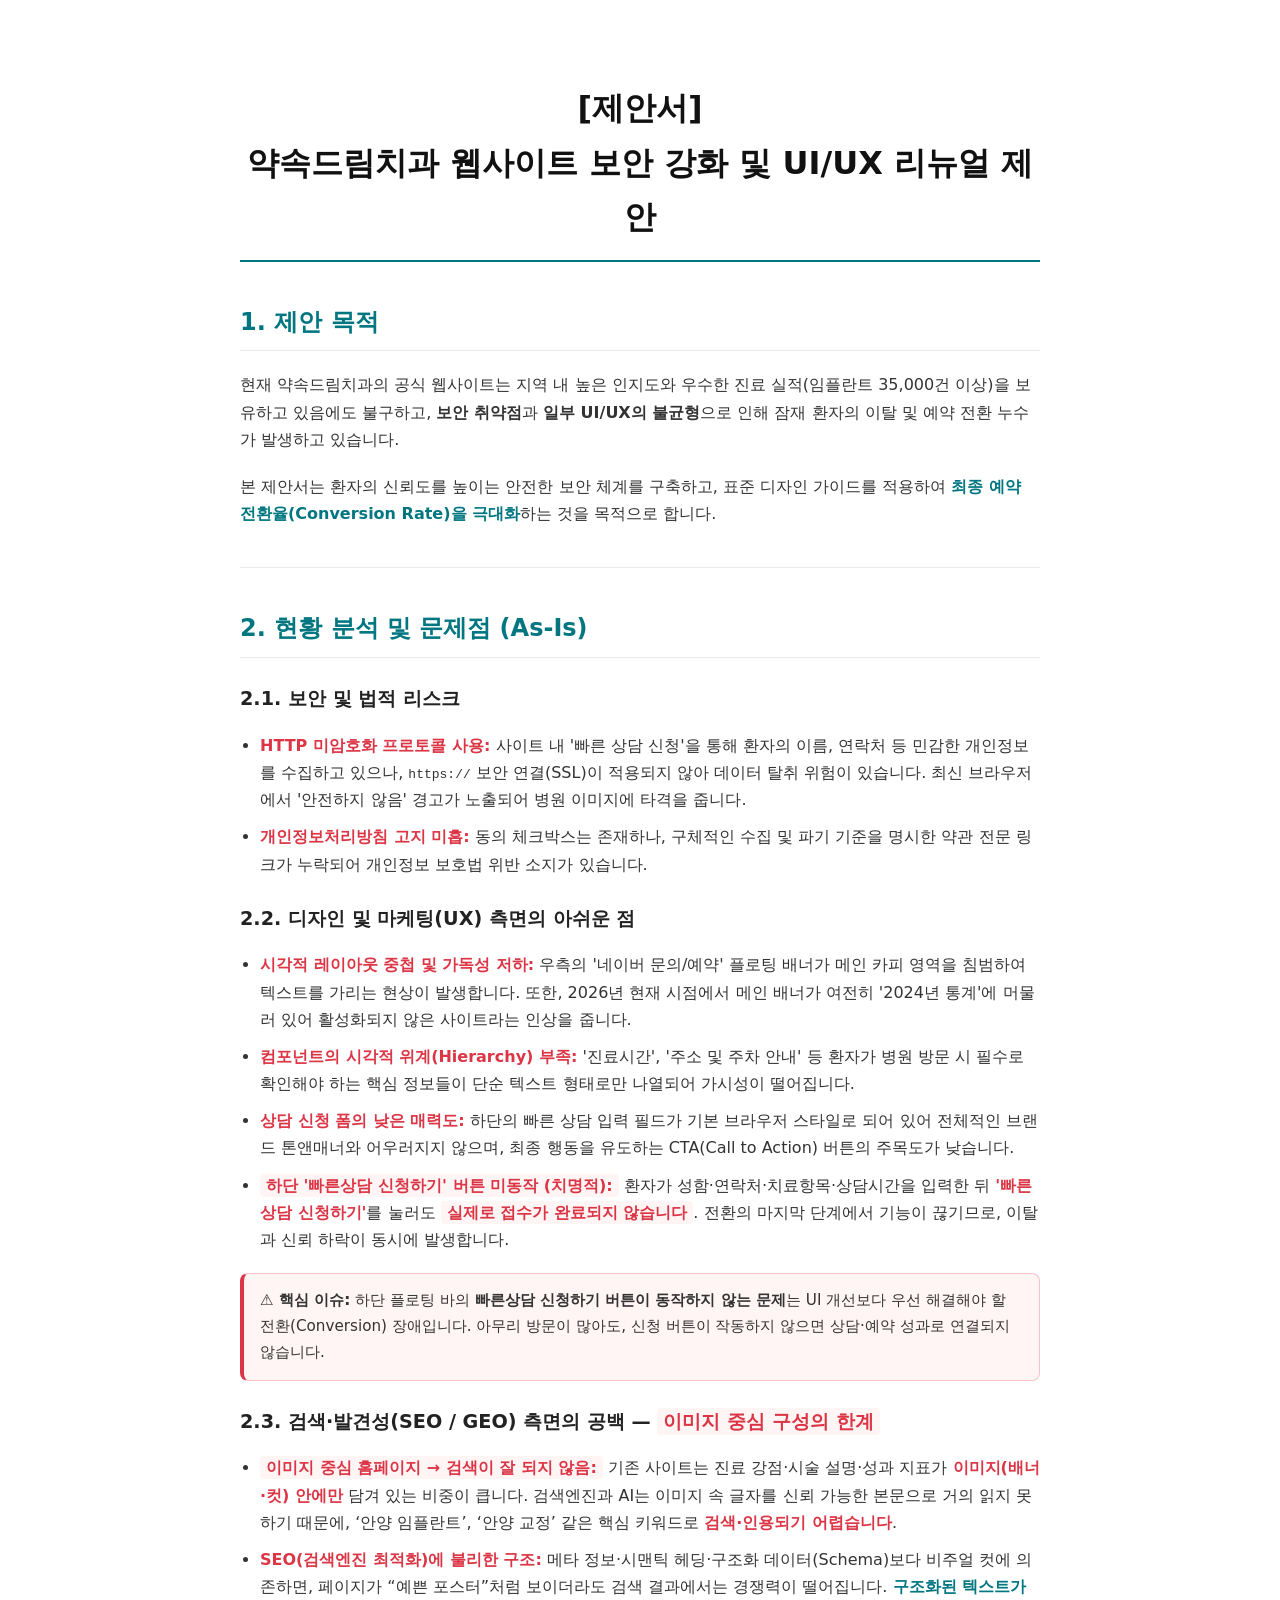
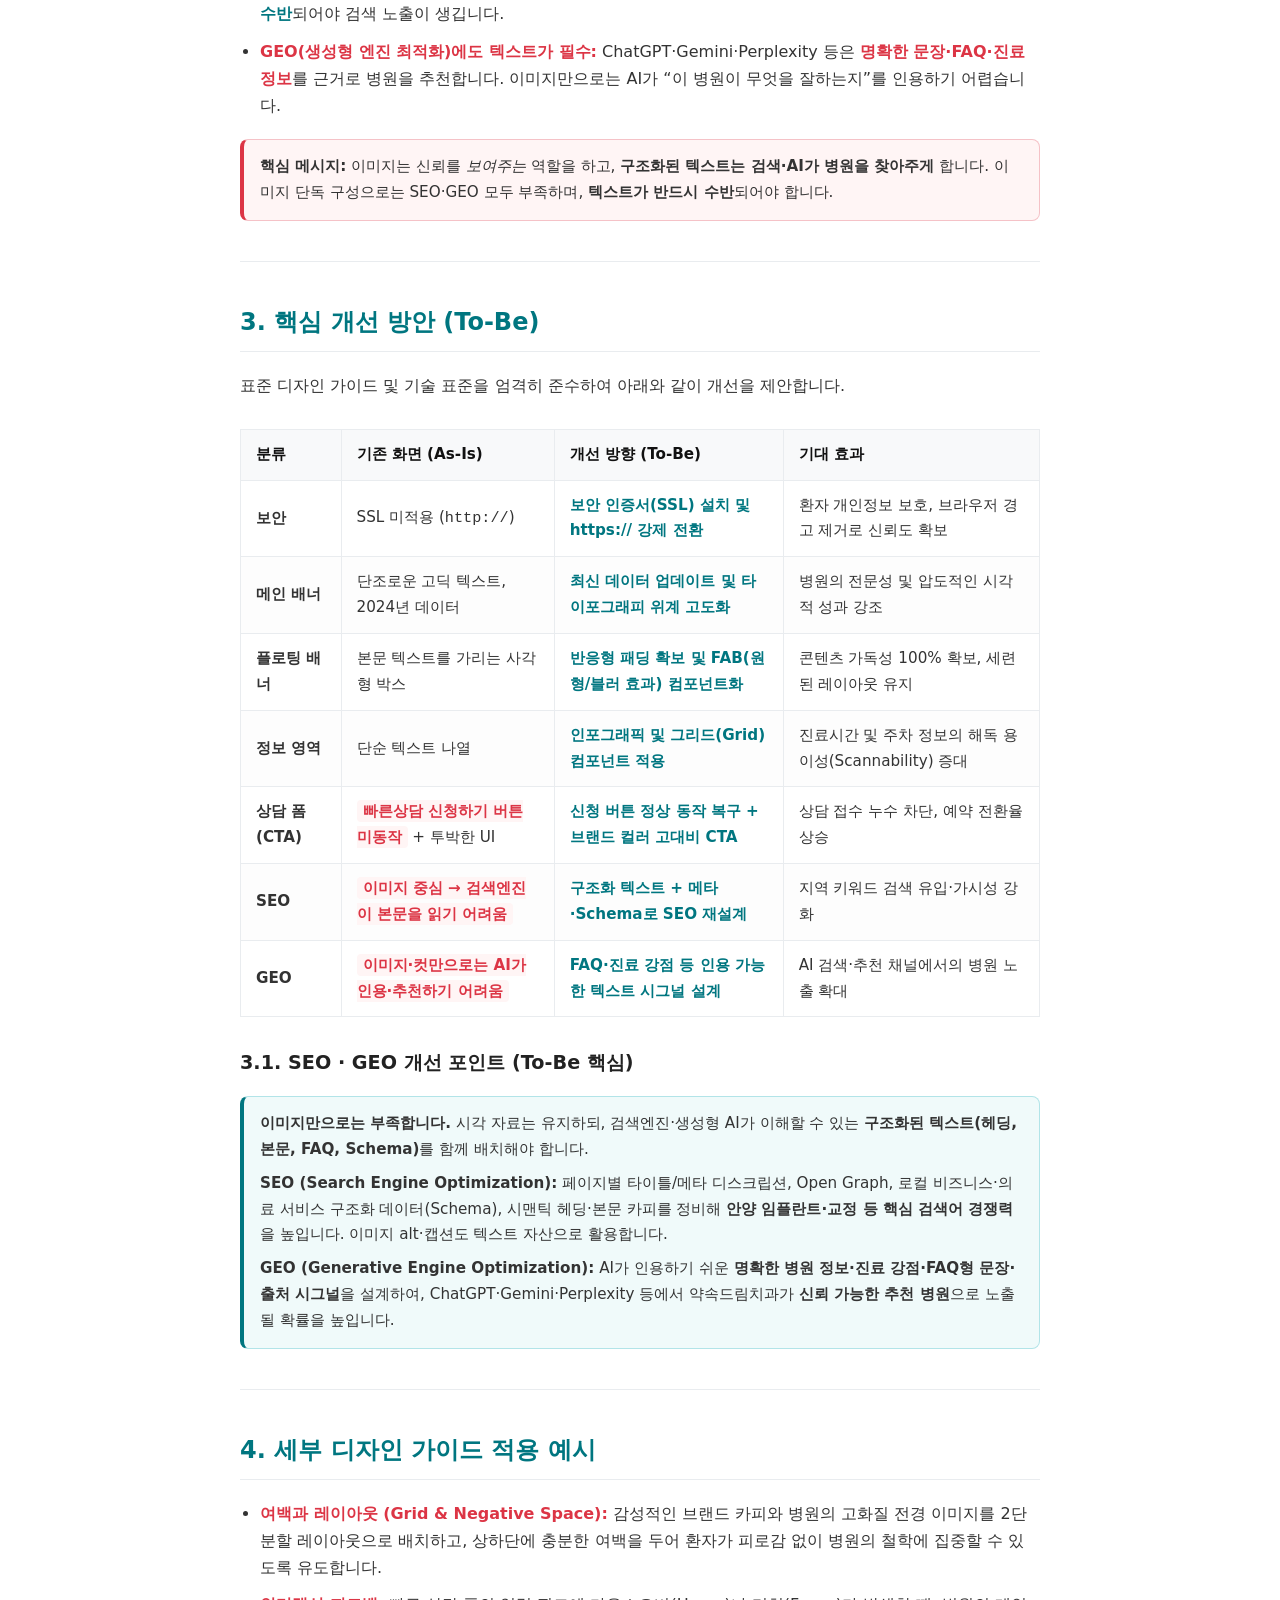
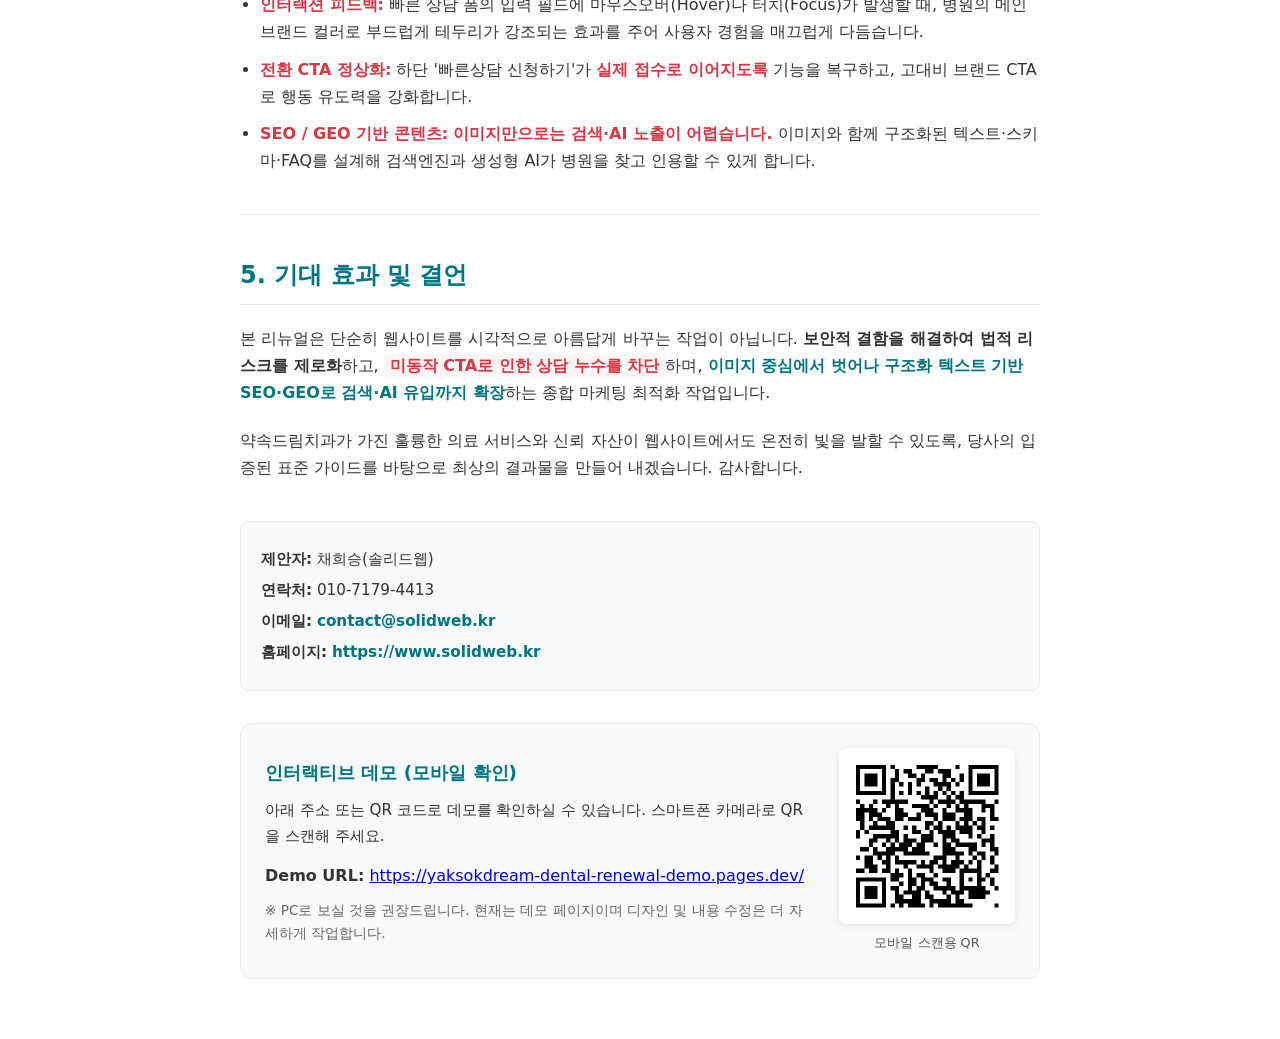
<file: public/proposal-original.html>
<!DOCTYPE html>
<html lang="ko">
<head>
    <meta charset="UTF-8">
    <meta name="viewport" content="width=device-width, initial-scale=1.0">
    <title>[제안서] 약속드림치과 웹사이트 보안 강화 및 UI/UX 리뉴얼 제안</title>
    <style>
        :root {
            --primary-color: #007680; /* 병원 브랜드 메인 컬러 예시 */
            --text-color: #333333;
            --bg-color: #ffffff;
            --accent-bg: #f8f9fa;
            --border-color: #e9ecef;
            --warning-color: #dc3545;
        }

        body {
            font-family: 'Pretendard', -apple-system, BlinkMacSystemFont, system-ui, Roboto, sans-serif;
            line-height: 1.7;
            color: var(--text-color);
            background-color: var(--bg-color);
            margin: 0;
            padding: 40px 20px;
        }

        .container {
            max-width: 800px;
            margin: 0 auto;
            padding: 20px;
        }

        h1 {
            font-size: 2rem;
            color: #111;
            border-bottom: 2px solid var(--primary-color);
            padding-bottom: 15px;
            margin-bottom: 40px;
            text-align: center;
        }

        h2 {
            font-size: 1.5rem;
            color: var(--primary-color);
            margin-top: 40px;
            margin-bottom: 20px;
            border-bottom: 1px solid var(--border-color);
            padding-bottom: 8px;
        }

        h3 {
            font-size: 1.2rem;
            color: #222;
            margin-top: 25px;
            margin-bottom: 15px;
        }

        p, ul, table {
            margin-bottom: 20px;
        }

        ul {
            padding-left: 20px;
        }

        li {
            margin-bottom: 10px;
        }

        li strong {
            color: var(--warning-color);
        }

        hr {
            border: 0;
            height: 1px;
            background: var(--border-color);
            margin: 40px 0;
        }

        /* 테이블 표준 가이드 스타일 */
        table {
            width: 100%;
            border-collapse: collapse;
            margin: 30px 0;
            font-size: 0.95rem;
        }

        th, td {
            border: 1px solid var(--border-color);
            padding: 12px 15px;
            text-align: left;
        }

        th {
            background-color: var(--accent-bg);
            color: #111;
            font-weight: 600;
        }

        tr:nth-child(even) {
            background-color: #fdfdfd;
        }

        /* 강조 텍스트 */
        .highlight {
            font-weight: bold;
            color: var(--primary-color);
        }

        .critical {
            font-weight: 700;
            color: var(--warning-color);
            background: #fff5f5;
            padding: 2px 6px;
            border-radius: 4px;
        }

        .callout-danger {
            background: #fff5f5;
            border: 1px solid #f5c2c7;
            border-left: 4px solid var(--warning-color);
            padding: 14px 16px;
            border-radius: 8px;
            margin: 16px 0 24px;
        }

        .callout-danger p {
            margin: 0;
            font-size: 0.95rem;
        }

        .callout-success {
            background: #f0fafa;
            border: 1px solid #b2e4e8;
            border-left: 4px solid var(--primary-color);
            padding: 14px 16px;
            border-radius: 8px;
            margin: 16px 0 24px;
        }

        .callout-success p {
            margin: 0 0 8px;
            font-size: 0.95rem;
        }

        .callout-success p:last-child {
            margin-bottom: 0;
        }

        /* 하단 정보 스타일 */
        .footer-info {
            background-color: var(--accent-bg);
            padding: 20px;
            border-radius: 8px;
            border: 1px solid var(--border-color);
            margin-top: 40px;
        }

        .footer-info p {
            margin: 5px 0;
            font-size: 0.95rem;
        }

        .footer-info a {
            color: var(--primary-color);
            text-decoration: none;
            font-weight: 600;
        }

        .footer-info a:hover {
            text-decoration: underline;
        }
    </style>
</head>
<body>

<div class="container">

    <h1>[제안서]<br>약속드림치과 웹사이트 보안 강화 및 UI/UX 리뉴얼 제안</h1>

    <h2>1. 제안 목적</h2>
    <p>현재 약속드림치과의 공식 웹사이트는 지역 내 높은 인지도와 우수한 진료 실적(임플란트 35,000건 이상)을 보유하고 있음에도 불구하고, <strong>보안 취약점</strong>과 <strong>일부 UI/UX의 불균형</strong>으로 인해 잠재 환자의 이탈 및 예약 전환 누수가 발생하고 있습니다.</p>
    <p>본 제안서는 환자의 신뢰도를 높이는 안전한 보안 체계를 구축하고, 표준 디자인 가이드를 적용하여 <span class="highlight">최종 예약 전환율(Conversion Rate)을 극대화</span>하는 것을 목적으로 합니다.</p>

    <hr>

    <h2>2. 현황 분석 및 문제점 (As-Is)</h2>

    <h3>2.1. 보안 및 법적 리스크</h3>
    <ul>
        <li><strong>HTTP 미암호화 프로토콜 사용:</strong> 사이트 내 '빠른 상담 신청'을 통해 환자의 이름, 연락처 등 민감한 개인정보를 수집하고 있으나, <code>https://</code> 보안 연결(SSL)이 적용되지 않아 데이터 탈취 위험이 있습니다. 최신 브라우저에서 '안전하지 않음' 경고가 노출되어 병원 이미지에 타격을 줍니다.</li>
        <li><strong>개인정보처리방침 고지 미흡:</strong> 동의 체크박스는 존재하나, 구체적인 수집 및 파기 기준을 명시한 약관 전문 링크가 누락되어 개인정보 보호법 위반 소지가 있습니다.</li>
    </ul>

    <h3>2.2. 디자인 및 마케팅(UX) 측면의 아쉬운 점</h3>
    <ul>
        <li><strong>시각적 레이아웃 중첩 및 가독성 저하:</strong> 우측의 '네이버 문의/예약' 플로팅 배너가 메인 카피 영역을 침범하여 텍스트를 가리는 현상이 발생합니다. 또한, 2026년 현재 시점에서 메인 배너가 여전히 '2024년 통계'에 머물러 있어 활성화되지 않은 사이트라는 인상을 줍니다.</li>
        <li><strong>컴포넌트의 시각적 위계(Hierarchy) 부족:</strong> '진료시간', '주소 및 주차 안내' 등 환자가 병원 방문 시 필수로 확인해야 하는 핵심 정보들이 단순 텍스트 형태로만 나열되어 가시성이 떨어집니다.</li>
        <li><strong>상담 신청 폼의 낮은 매력도:</strong> 하단의 빠른 상담 입력 필드가 기본 브라우저 스타일로 되어 있어 전체적인 브랜드 톤앤매너와 어우러지지 않으며, 최종 행동을 유도하는 CTA(Call to Action) 버튼의 주목도가 낮습니다.</li>
        <li><strong><span class="critical">하단 '빠른상담 신청하기' 버튼 미동작 (치명적):</span></strong> 환자가 성함·연락처·치료항목·상담시간을 입력한 뒤 <strong>'빠른상담 신청하기'</strong>를 눌러도 <span class="critical">실제로 접수가 완료되지 않습니다</span>. 전환의 마지막 단계에서 기능이 끊기므로, 이탈과 신뢰 하락이 동시에 발생합니다.</li>
    </ul>

    <div class="callout-danger">
        <p><strong>⚠ 핵심 이슈:</strong> 하단 플로팅 바의 <strong>빠른상담 신청하기 버튼이 동작하지 않는 문제</strong>는 UI 개선보다 우선 해결해야 할 전환(Conversion) 장애입니다. 아무리 방문이 많아도, 신청 버튼이 작동하지 않으면 상담·예약 성과로 연결되지 않습니다.</p>
    </div>

    <h3>2.3. 검색·발견성(SEO / GEO) 측면의 공백 — <span class="critical">이미지 중심 구성의 한계</span></h3>
    <ul>
        <li><strong><span class="critical">이미지 중심 홈페이지 → 검색이 잘 되지 않음:</span></strong> 기존 사이트는 진료 강점·시술 설명·성과 지표가 <strong>이미지(배너·컷) 안에만</strong> 담겨 있는 비중이 큽니다. 검색엔진과 AI는 이미지 속 글자를 신뢰 가능한 본문으로 거의 읽지 못하기 때문에, ‘안양 임플란트’, ‘안양 교정’ 같은 핵심 키워드로 <strong>검색·인용되기 어렵습니다</strong>.</li>
        <li><strong>SEO(검색엔진 최적화)에 불리한 구조:</strong> 메타 정보·시맨틱 헤딩·구조화 데이터(Schema)보다 비주얼 컷에 의존하면, 페이지가 “예쁜 포스터”처럼 보이더라도 검색 결과에서는 경쟁력이 떨어집니다. <span class="highlight">구조화된 텍스트가 수반</span>되어야 검색 노출이 생깁니다.</li>
        <li><strong>GEO(생성형 엔진 최적화)에도 텍스트가 필수:</strong> ChatGPT·Gemini·Perplexity 등은 <strong>명확한 문장·FAQ·진료 정보</strong>를 근거로 병원을 추천합니다. 이미지만으로는 AI가 “이 병원이 무엇을 잘하는지”를 인용하기 어렵습니다.</li>
    </ul>

    <div class="callout-danger">
        <p><strong>핵심 메시지:</strong> 이미지는 신뢰를 <em>보여주는</em> 역할을 하고, <strong>구조화된 텍스트는 검색·AI가 병원을 찾아주게</strong> 합니다. 이미지 단독 구성으로는 SEO·GEO 모두 부족하며, <strong>텍스트가 반드시 수반</strong>되어야 합니다.</p>
    </div>

    <hr>

    <h2>3. 핵심 개선 방안 (To-Be)</h2>
    <p>표준 디자인 가이드 및 기술 표준을 엄격히 준수하여 아래와 같이 개선을 제안합니다.</p>

    <table>
        <thead>
            <tr>
                <th>분류</th>
                <th>기존 화면 (As-Is)</th>
                <th>개선 방향 (To-Be)</th>
                <th>기대 효과</th>
            </tr>
        </thead>
        <tbody>
            <tr>
                <td><strong>보안</strong></td>
                <td>SSL 미적용 (<code>http://</code>)</td>
                <td><span class="highlight">보안 인증서(SSL) 설치 및 https:// 강제 전환</span></td>
                <td>환자 개인정보 보호, 브라우저 경고 제거로 신뢰도 확보</td>
            </tr>
            <tr>
                <td><strong>메인 배너</strong></td>
                <td>단조로운 고딕 텍스트, 2024년 데이터</td>
                <td><span class="highlight">최신 데이터 업데이트 및 타이포그래피 위계 고도화</span></td>
                <td>병원의 전문성 및 압도적인 시각적 성과 강조</td>
            </tr>
            <tr>
                <td><strong>플로팅 배너</strong></td>
                <td>본문 텍스트를 가리는 사각형 박스</td>
                <td><span class="highlight">반응형 패딩 확보 및 FAB(원형/블러 효과) 컴포넌트화</span></td>
                <td>콘텐츠 가독성 100% 확보, 세련된 레이아웃 유지</td>
            </tr>
            <tr>
                <td><strong>정보 영역</strong></td>
                <td>단순 텍스트 나열</td>
                <td><span class="highlight">인포그래픽 및 그리드(Grid) 컴포넌트 적용</span></td>
                <td>진료시간 및 주차 정보의 해독 용이성(Scannability) 증대</td>
            </tr>
            <tr>
                <td><strong>상담 폼 (CTA)</strong></td>
                <td><span class="critical">빠른상담 신청하기 버튼 미동작</span> + 투박한 UI</td>
                <td><span class="highlight">신청 버튼 정상 동작 복구 + 브랜드 컬러 고대비 CTA</span></td>
                <td>상담 접수 누수 차단, 예약 전환율 상승</td>
            </tr>
            <tr>
                <td><strong>SEO</strong></td>
                <td><span class="critical">이미지 중심 → 검색엔진이 본문을 읽기 어려움</span></td>
                <td><span class="highlight">구조화 텍스트 + 메타·Schema로 SEO 재설계</span></td>
                <td>지역 키워드 검색 유입·가시성 강화</td>
            </tr>
            <tr>
                <td><strong>GEO</strong></td>
                <td><span class="critical">이미지·컷만으로는 AI가 인용·추천하기 어려움</span></td>
                <td><span class="highlight">FAQ·진료 강점 등 인용 가능한 텍스트 시그널 설계</span></td>
                <td>AI 검색·추천 채널에서의 병원 노출 확대</td>
            </tr>
        </tbody>
    </table>

    <h3>3.1. SEO · GEO 개선 포인트 (To-Be 핵심)</h3>
    <div class="callout-success">
        <p><strong>이미지만으로는 부족합니다.</strong> 시각 자료는 유지하되, 검색엔진·생성형 AI가 이해할 수 있는 <strong>구조화된 텍스트(헤딩, 본문, FAQ, Schema)</strong>를 함께 배치해야 합니다.</p>
        <p><strong>SEO (Search Engine Optimization):</strong> 페이지별 타이틀/메타 디스크립션, Open Graph, 로컬 비즈니스·의료 서비스 구조화 데이터(Schema), 시맨틱 헤딩·본문 카피를 정비해 <strong>안양 임플란트·교정 등 핵심 검색어 경쟁력</strong>을 높입니다. 이미지 alt·캡션도 텍스트 자산으로 활용합니다.</p>
        <p><strong>GEO (Generative Engine Optimization):</strong> AI가 인용하기 쉬운 <strong>명확한 병원 정보·진료 강점·FAQ형 문장·출처 시그널</strong>을 설계하여, ChatGPT·Gemini·Perplexity 등에서 약속드림치과가 <strong>신뢰 가능한 추천 병원</strong>으로 노출될 확률을 높입니다.</p>
    </div>

    <hr>

    <h2>4. 세부 디자인 가이드 적용 예시</h2>
    <ul>
        <li><strong>여백과 레이아웃 (Grid & Negative Space):</strong> 감성적인 브랜드 카피와 병원의 고화질 전경 이미지를 2단 분할 레이아웃으로 배치하고, 상하단에 충분한 여백을 두어 환자가 피로감 없이 병원의 철학에 집중할 수 있도록 유도합니다.</li>
        <li><strong>인터랙션 피드백:</strong> 빠른 상담 폼의 입력 필드에 마우스오버(Hover)나 터치(Focus)가 발생할 때, 병원의 메인 브랜드 컬러로 부드럽게 테두리가 강조되는 효과를 주어 사용자 경험을 매끄럽게 다듬습니다.</li>
        <li><strong>전환 CTA 정상화:</strong> 하단 '빠른상담 신청하기'가 <strong>실제 접수로 이어지도록</strong> 기능을 복구하고, 고대비 브랜드 CTA로 행동 유도력을 강화합니다.</li>
        <li><strong>SEO / GEO 기반 콘텐츠:</strong> <strong>이미지만으로는 검색·AI 노출이 어렵습니다.</strong> 이미지와 함께 구조화된 텍스트·스키마·FAQ를 설계해 검색엔진과 생성형 AI가 병원을 찾고 인용할 수 있게 합니다.</li>
    </ul>

    <hr>

    <h2>5. 기대 효과 및 결언</h2>
    <p>본 리뉴얼은 단순히 웹사이트를 시각적으로 아름답게 바꾸는 작업이 아닙니다. <strong>보안적 결함을 해결하여 법적 리스크를 제로화</strong>하고, <span class="critical">미동작 CTA로 인한 상담 누수를 차단</span>하며, <span class="highlight">이미지 중심에서 벗어나 구조화 텍스트 기반 SEO·GEO로 검색·AI 유입까지 확장</span>하는 종합 마케팅 최적화 작업입니다.</p>
    <p>약속드림치과가 가진 훌륭한 의료 서비스와 신뢰 자산이 웹사이트에서도 온전히 빛을 발할 수 있도록, 당사의 입증된 표준 가이드를 바탕으로 최상의 결과물을 만들어 내겠습니다. 감사합니다.</p>

    <div class="footer-info">
        <p><strong>제안자:</strong> 채희승(솔리드웹)</p>
        <p><strong>연락처:</strong> 010-7179-4413</p>
        <p><strong>이메일:</strong> <a href="mailto:contact@solidweb.kr">contact@solidweb.kr</a></p>
        <p><strong>홈페이지:</strong> <a href="https://www.solidweb.kr" target="_blank" rel="noopener noreferrer">https://www.solidweb.kr</a></p>
    </div>

    <div class="demo-access" style="margin-top:32px;padding:24px;border:1px solid var(--border-color);border-radius:12px;background:var(--accent-bg);display:flex;flex-wrap:wrap;gap:24px;align-items:center;">
        <div style="flex:1;min-width:220px;">
            <h3 style="margin:0 0 10px;font-size:1.15rem;color:var(--primary-color);">인터랙티브 데모 (모바일 확인)</h3>
            <p style="margin:0 0 12px;font-size:0.95rem;">아래 주소 또는 QR 코드로 데모를 확인하실 수 있습니다. 스마트폰 카메라로 QR을 스캔해 주세요.</p>
            <p style="margin:0;">
                <strong>Demo URL:</strong>
                <a href="https://yaksokdream-dental-renewal-demo.pages.dev/" target="_blank" rel="noopener noreferrer">https://yaksokdream-dental-renewal-demo.pages.dev/</a>
            </p>
            <p style="margin:10px 0 0;font-size:0.85rem;color:#666;">※ PC로 보실 것을 권장드립니다. 현재는 데모 페이지이며 디자인 및 내용 수정은 더 자세하게 작업합니다.</p>
        </div>
        <div style="text-align:center;">
            <img src="./demo-qr.png" alt="데모 페이지 QR 코드" width="160" height="160" style="display:block;margin:0 auto;border:8px solid #fff;border-radius:8px;box-shadow:0 2px 8px rgba(0,0,0,0.08);" />
            <p style="margin:8px 0 0;font-size:0.8rem;color:#555;">모바일 스캔용 QR</p>
        </div>
    </div>

</div>

</body>
</html>
</file>
